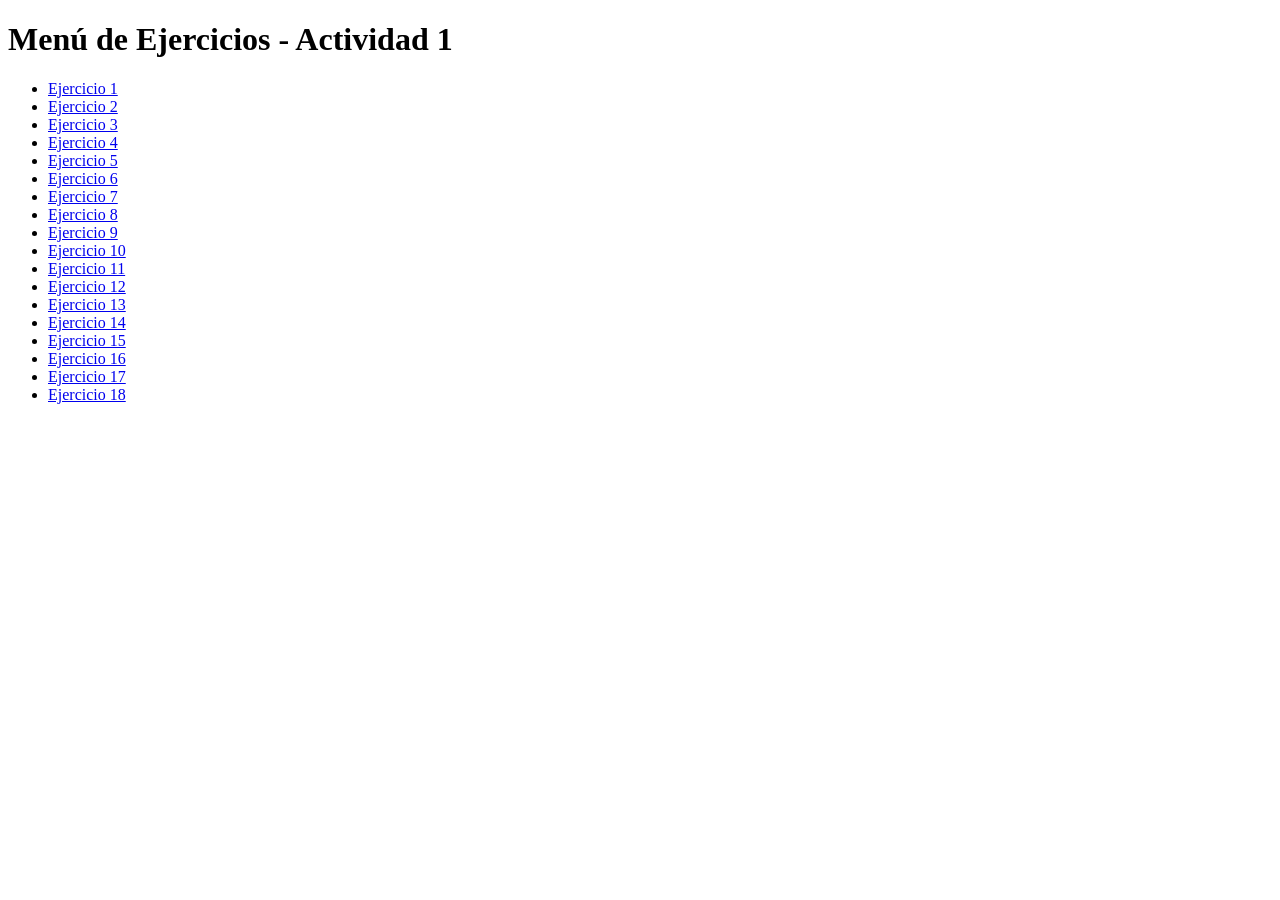
<file: index.html>
<!DOCTYPE html>
<html lang="es">
<head>
    <meta charset="UTF-8">
    <title>Actividad 1 - Programación Web</title>
</head>
<body>
    <h1>Menú de Ejercicios - Actividad 1</h1>
    <ul>
        <li><a href="ejercicio1.html">Ejercicio 1</a></li>
        <li><a href="ejercicio2.html">Ejercicio 2</a></li>
        <li><a href="ejercicio3.html">Ejercicio 3</a></li>
        <li><a href="ejercicio4.html">Ejercicio 4</a></li>
        <li><a href="ejercicio5.html">Ejercicio 5</a></li>
        <li><a href="ejercicio6.html">Ejercicio 6</a></li>
        <li><a href="ejercicio7.html">Ejercicio 7</a></li>
        <li><a href="ejercicio8.html">Ejercicio 8</a></li>
        <li><a href="ejercicio9.html">Ejercicio 9</a></li>
        <li><a href="ejercicio10.html">Ejercicio 10</a></li>
        <li><a href="ejercicio11.html">Ejercicio 11</a></li>
        <li><a href="ejercicio12.html">Ejercicio 12</a></li>
        <li><a href="ejercicio13.html">Ejercicio 13</a></li>
        <li><a href="ejercicio14.html">Ejercicio 14</a></li>
        <li><a href="ejercicio15.html">Ejercicio 15</a></li>
        <li><a href="ejercicio16.html">Ejercicio 16</a></li>
        <li><a href="ejercicio17.html">Ejercicio 17</a></li>
        <li><a href="ejercicio18.html">Ejercicio 18</a></li>
    </ul>
</body>
</html>
</file>
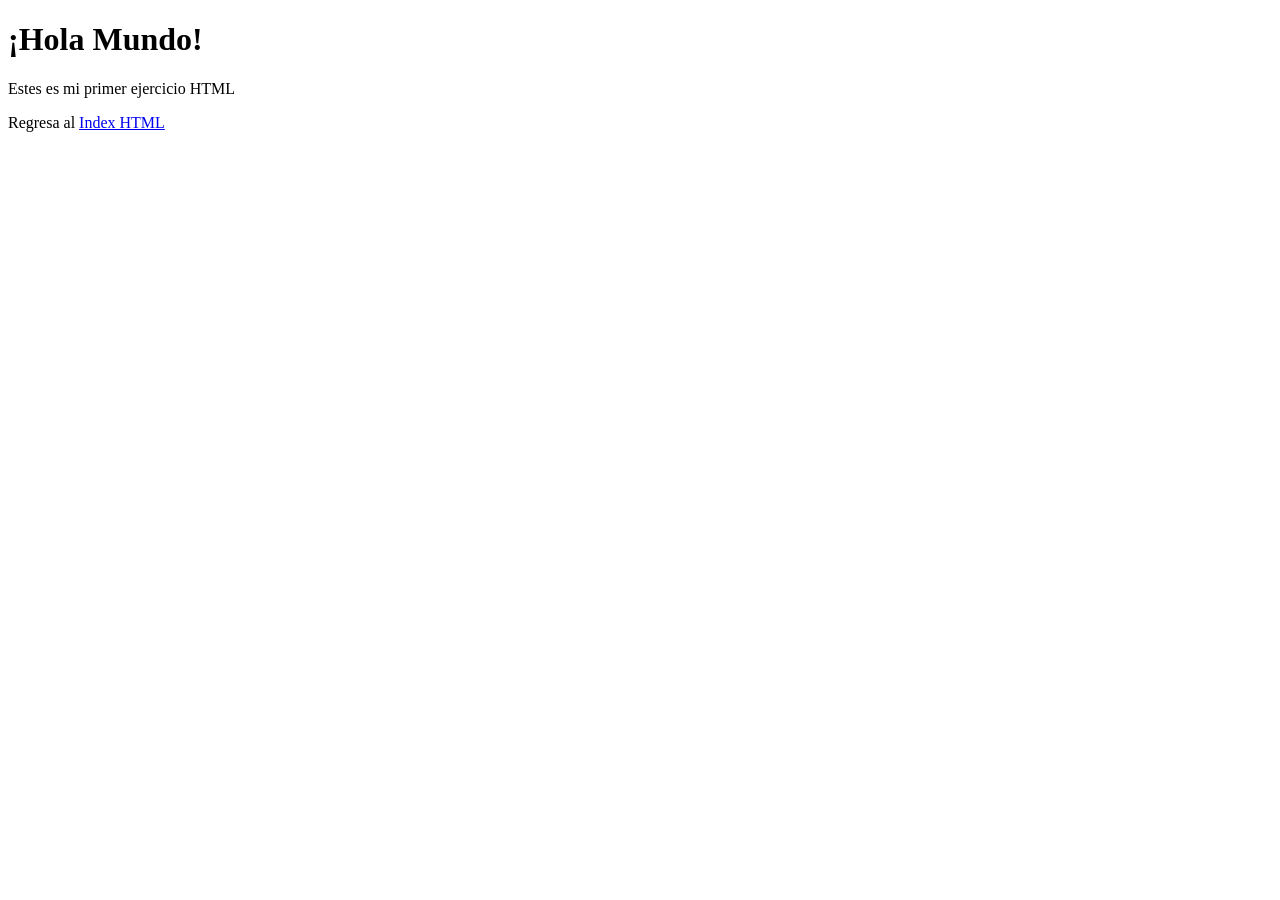
<file: ejercicio1.html>
<!DOCTYPE html>
<html lang="en">
    <head>
        <meta charset="UTF-8">
        <meta name="viewport" content="width=device-width, initial-scale=1.0">
        <title>Document</title>
    </head>

    <body>
        <h1>¡Hola Mundo!</h1>
        <p>Estes es mi primer ejercicio HTML</p>
        <p>Regresa al <a href="index.html">Index HTML</a></p>
    </body>
</html>
</file>
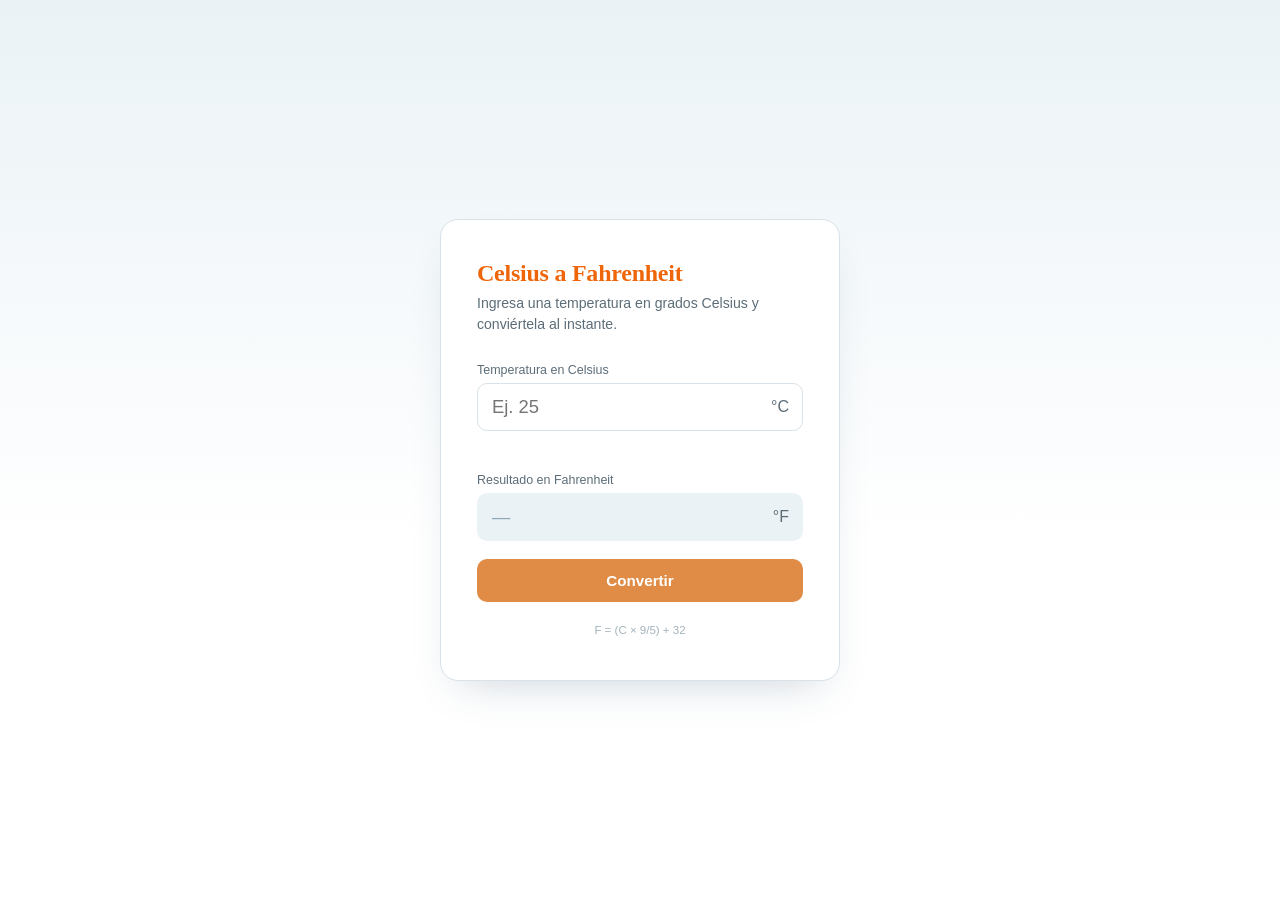
<file: ejercicio10.html>
<!DOCTYPE html>
<html lang="es">
<head>
<meta charset="UTF-8">
<meta name="viewport" content="width=device-width, initial-scale=1.0">
<title>Celsius a Fahrenheit</title>
<link rel="stylesheet" href="css/ejercicio10.css">
</head>
<body>

  <div class="tarjeta">
    <h1 class="titulo">Celsius a Fahrenheit</h1>
    <p class="subtitulo">Ingresa una temperatura en grados Celsius y conviértela al instante.</p>

    <div class="campo">
      <label for="celsius">Temperatura en Celsius</label>
      <div class="entrada-envoltorio">
        <input type="text" id="celsius" placeholder="Ej. 25" inputmode="decimal">
        <span class="unidad">°C</span>
      </div>
    </div>

    <p class="error" id="mensajeError"></p>

    <div class="campo">
      <label for="resultado">Resultado en Fahrenheit</label>
      <div class="entrada-envoltorio">
        <input type="text" id="resultado" readonly placeholder="—">
        <span class="unidad">°F</span>
      </div>
    </div>

    <button onclick="convertir()">Convertir</button>

    <p class="formula">F = (C × 9/5) + 32</p>
  </div>

<script src="js/ejercicio10.js"></script>
</body>
</html>
</file>
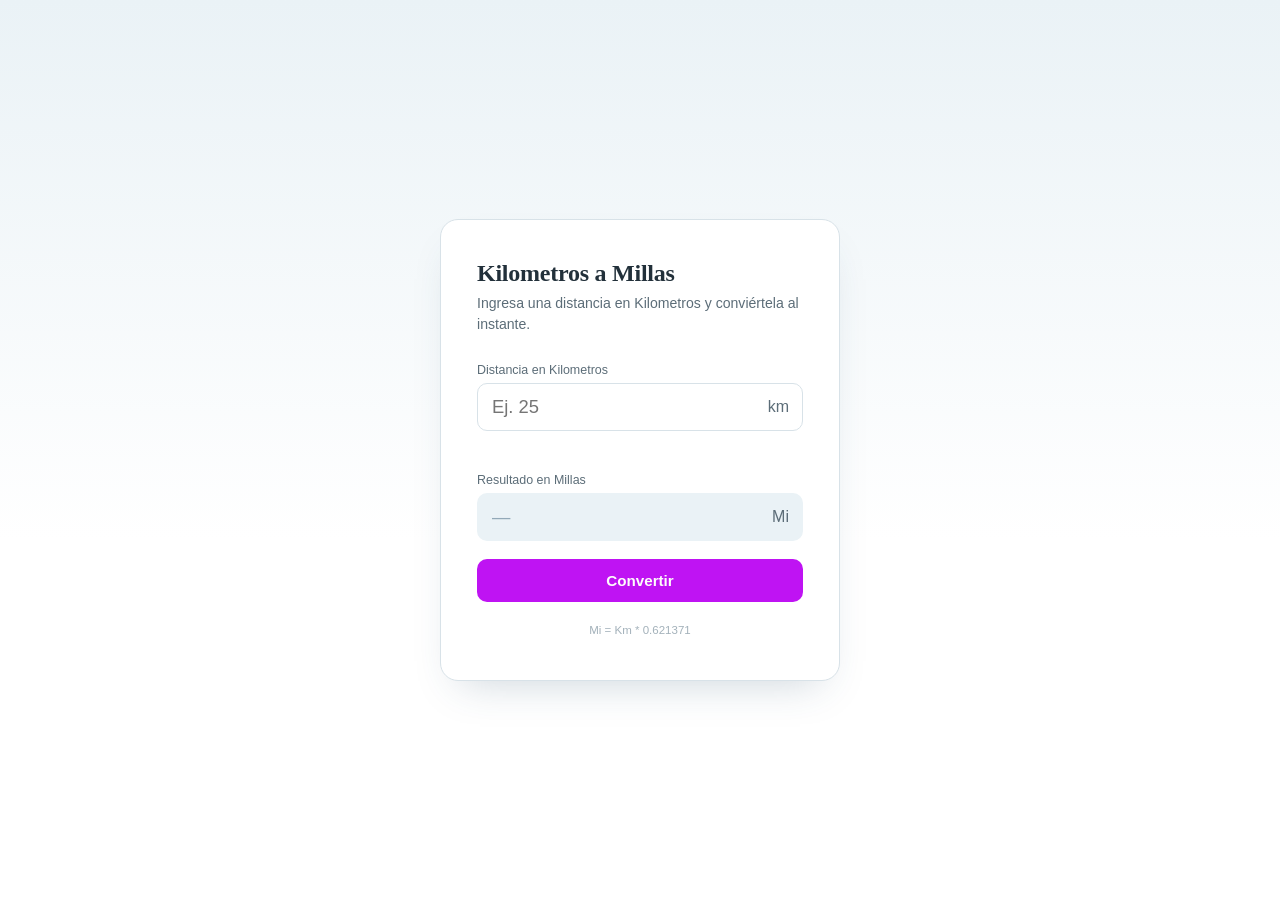
<file: ejercicio11.html>
<!DOCTYPE html>
<html lang="es">
<head>
<meta charset="UTF-8">
<meta name="viewport" content="width=device-width, initial-scale=1.0">
<title>Celsius a Fahrenheit</title>
<link rel="stylesheet" href="css/ejercicio11.css">
</head>
<body>

  <div class="tarjeta">
    <h1 class="titulo">Kilometros a Millas</h1>
    <p class="subtitulo">Ingresa una distancia en Kilometros y conviértela al instante.</p>

    <div class="campo">
      <label for="kilometros">Distancia en Kilometros</label>
      <div class="entrada-envoltorio">
        <input type="text" id="kilometros" placeholder="Ej. 25" inputmode="decimal">
        <span class="unidad">km</span>
      </div>
    </div>

    <p class="error" id="mensajeError"></p>

    <div class="campo">
      <label for="resultado">Resultado en Millas</label>
      <div class="entrada-envoltorio">
        <input type="text" id="resultado" readonly placeholder="—">
        <span class="unidad">Mi</span>
      </div>
    </div>

    <button onclick="convertir()">Convertir</button>

    <p class="formula">Mi = Km * 0.621371</p>
  </div>

<script src="js/ejercicio11.js"></script>
</body>
</html>
</file>
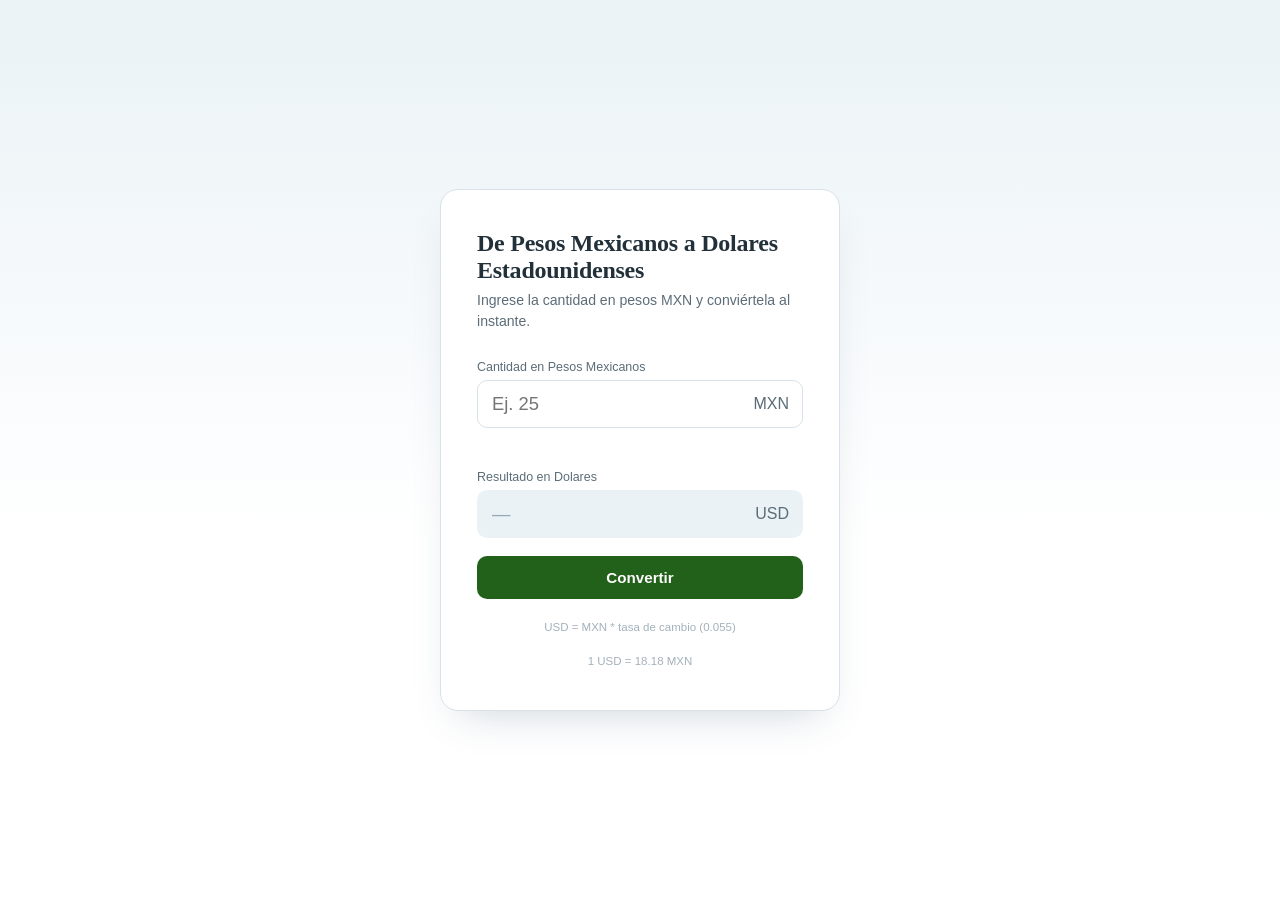
<file: ejercicio12.html>
<!DOCTYPE html>
<html lang="es">
<head>
<meta charset="UTF-8">
<meta name="viewport" content="width=device-width, initial-scale=1.0">
<title>Convertir de Pesos a Dolares</title>
<link rel="stylesheet" href="css/ejercicio12.css">
</head>
<body>

  <div class="tarjeta">
    <h1 class="titulo">De Pesos Mexicanos a Dolares Estadounidenses</h1>
    <p class="subtitulo">Ingrese la cantidad en pesos MXN y conviértela al instante.</p>

    <div class="campo">
      <label for="pesos">Cantidad en Pesos Mexicanos</label>
      <div class="entrada-envoltorio">
        <input type="text" id="pesos" placeholder="Ej. 25" inputmode="decimal">
        <span class="unidad">MXN</span>
      </div>
    </div>

    <p class="error" id="mensajeError"></p>

    <div class="campo">
      <label for="resultado">Resultado en Dolares</label>
      <div class="entrada-envoltorio">
        <input type="text" id="resultado" readonly placeholder="—">
        <span class="unidad">USD</span>
      </div>
    </div>

    <button onclick="convertir()">Convertir</button>

    <p class="formula">USD = MXN * tasa de cambio (0.055)</p>
    <p class="formula">1 USD = 18.18 MXN</p>
  </div>

<script src="js/ejercicio12.js"></script>
</body>
</html>
</file>
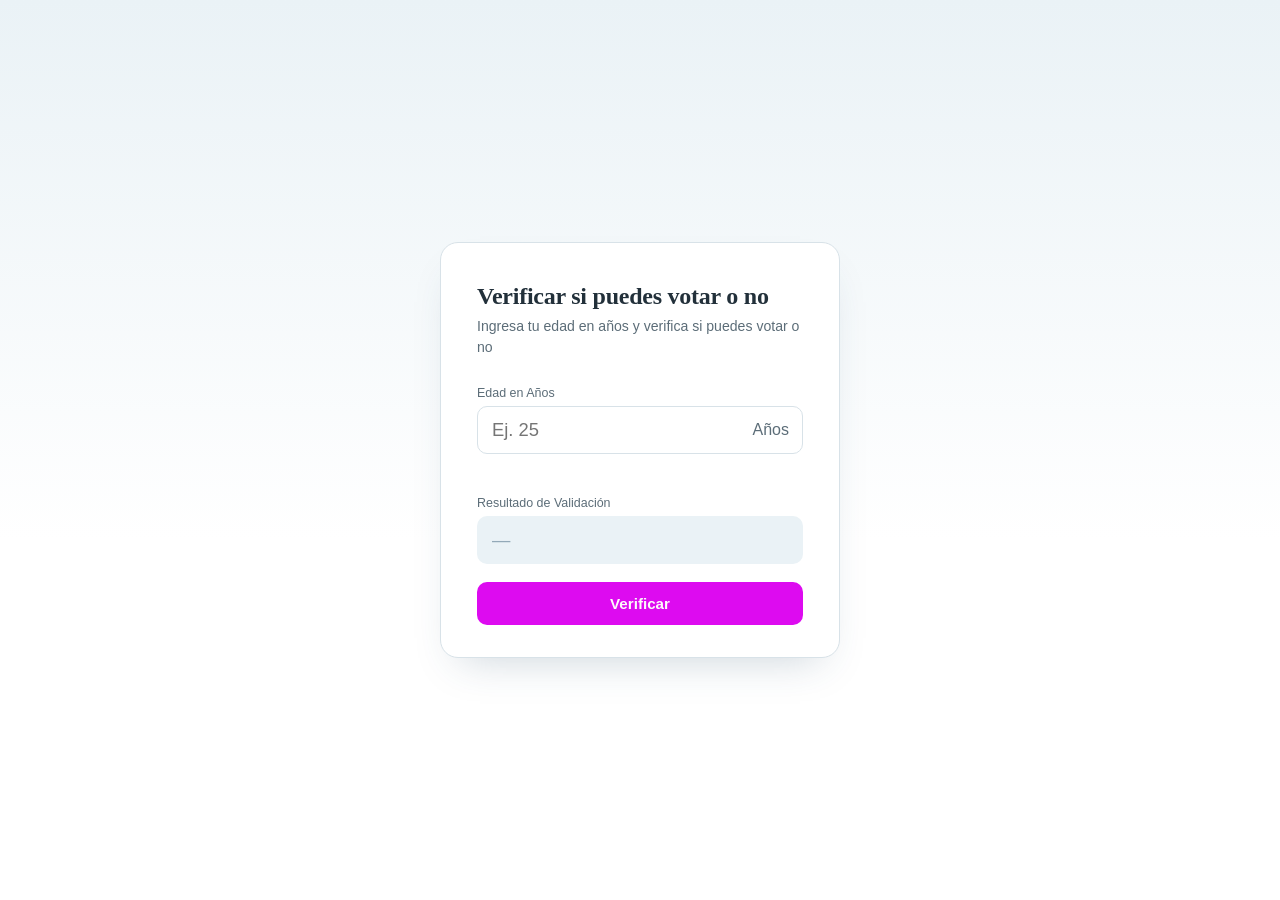
<file: ejercicio13.html>
<!DOCTYPE html>
<html lang="es">
<head>
<meta charset="UTF-8">
<meta name="viewport" content="width=device-width, initial-scale=1.0">
<title>Verificación Mayoría de Edad</title>
<link rel="stylesheet" href="css/ejercicio13.css">
</head>
<body>

  <div class="tarjeta">
    <h1 class="titulo">Verificar si puedes votar o no</h1>
    <p class="subtitulo">Ingresa tu edad en años y verifica si puedes votar o no</p>

    <div class="campo">
      <label for="kilometros">Edad en Años</label>
      <div class="entrada-envoltorio">
        <input type="text" id="edad" placeholder="Ej. 25" inputmode="decimal">
        <span class="unidad">Años</span>
      </div>
    </div>

    <p class="error" id="mensajeError"></p>

    <div class="campo">
      <label for="resultado">Resultado de Validación</label>
      <div class="entrada-envoltorio">
        <input type="text" id="resultado" readonly placeholder="—">
      </div>
    </div>

    <button onclick="verificar()">Verificar</button>

  </div>

<script src="js/ejercicio13.js"></script>
</body>
</html>
</file>
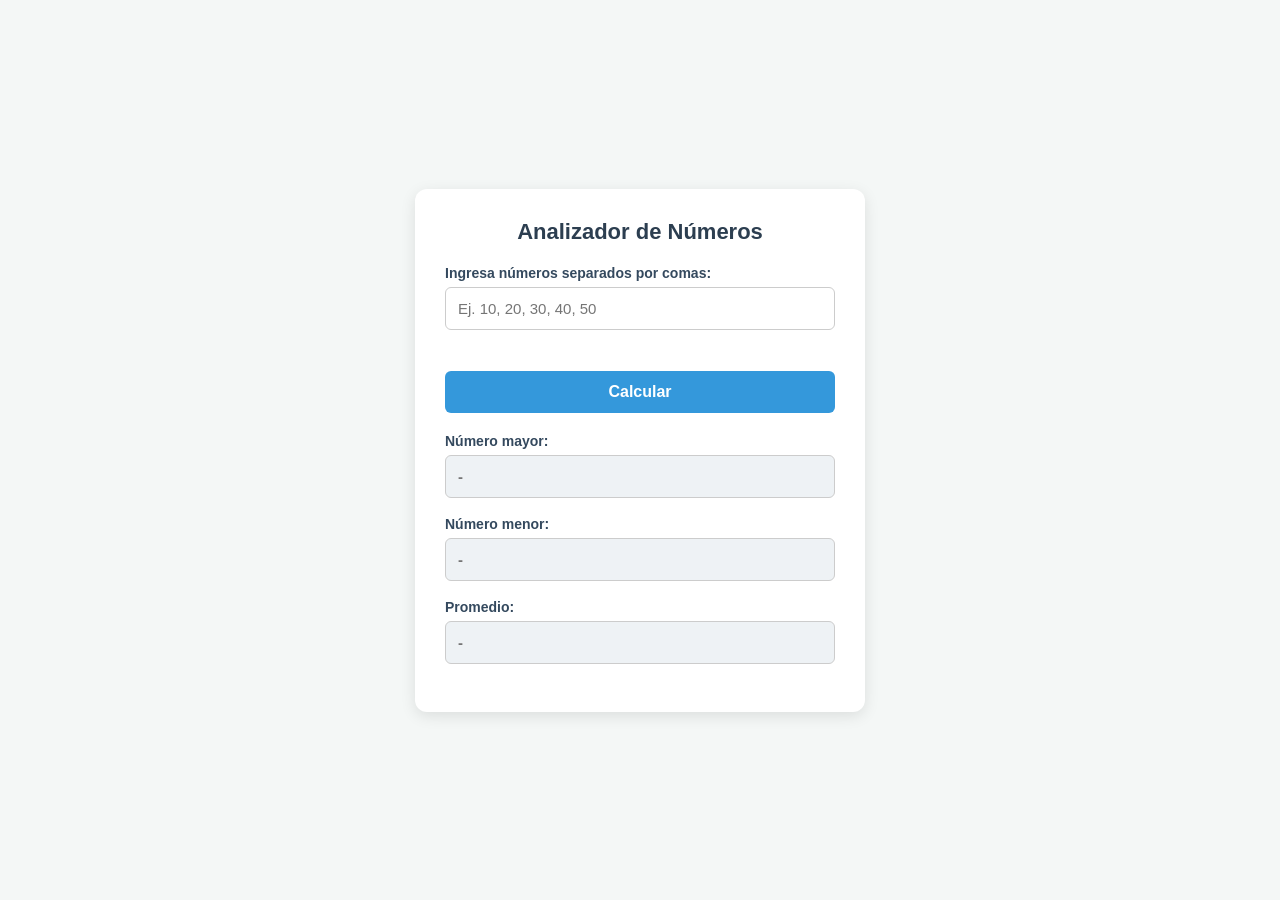
<file: ejercicio14.html>
<!DOCTYPE html>
<html lang="es">
<head>
    <meta charset="UTF-8">
    <meta name="viewport" content="width=device-width, initial-scale=1.0">
    <title>Operaciones con Arreglos</title>
    <link rel="stylesheet" href="css/ejercicio14.css">
</head>
<body>

    <div class="contenedor">
        <h2>Analizador de Números</h2>
        
        <form id="formArreglos">
            <div class="grupo">
                <label for="numerosInput">Ingresa números separados por comas:</label>
                <input type="text" id="numerosInput" placeholder="Ej. 10, 20, 30, 40, 50">
                <span id="mensajeError" class="error"></span>
            </div>

            <button type="button" onclick="procesarNumeros()">Calcular</button>

            <div class="grupo">
                <label for="numMayor">Número mayor:</label>
                <input type="text" id="numMayor" readonly placeholder="-">
            </div>

            <div class="grupo">
                <label for="numMenor">Número menor:</label>
                <input type="text" id="numMenor" readonly placeholder="-">
            </div>

            <div class="grupo">
                <label for="promedio">Promedio:</label>
                <input type="text" id="promedio" readonly placeholder="-">
            </div>
        </form>
    </div>

    <script src="js/ejercicio14.js"></script>
</body>
</html>
</file>
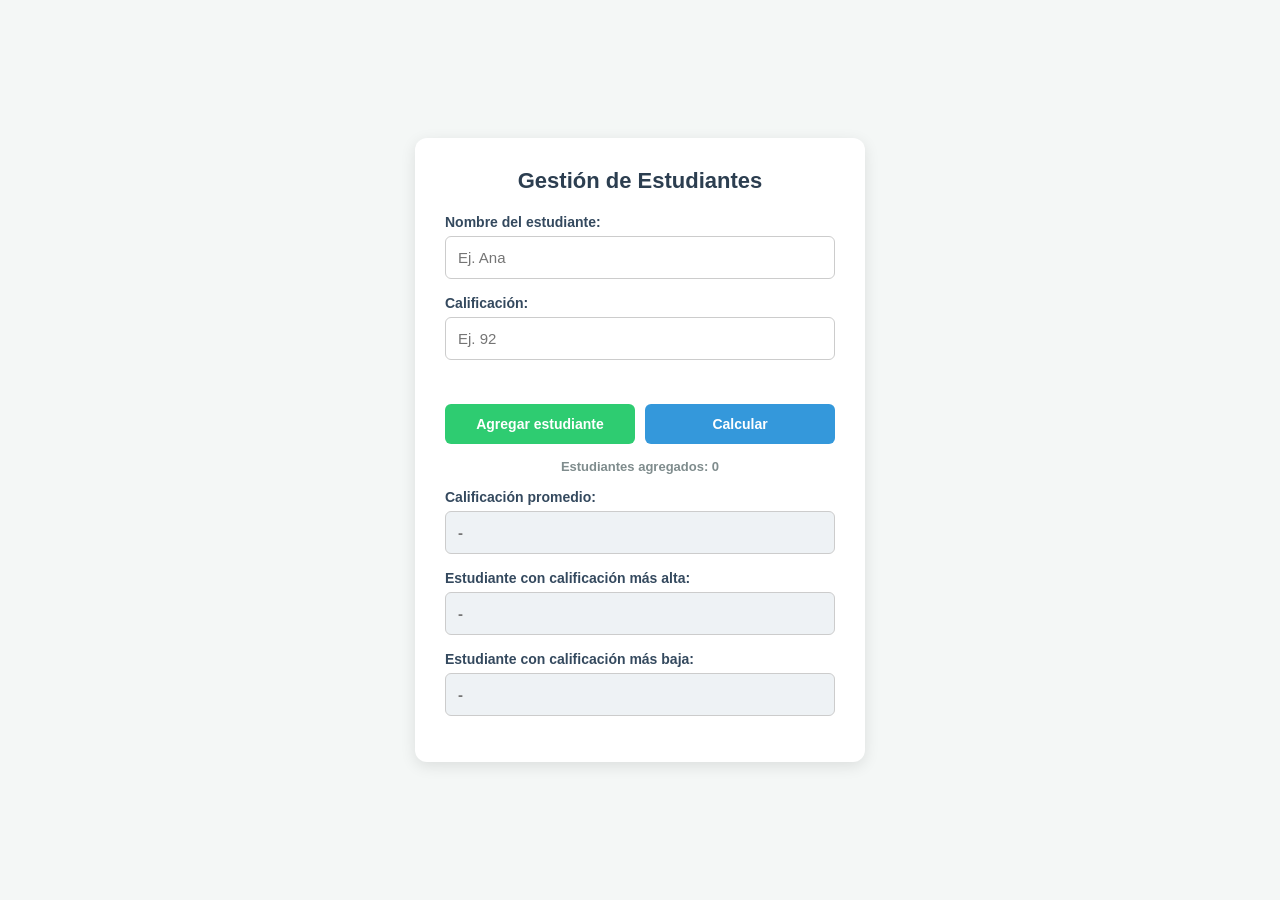
<file: ejercicio15.html>
<!DOCTYPE html>
<html lang="es">
<head>
    <meta charset="UTF-8">
    <meta name="viewport" content="width=device-width, initial-scale=1.0">
    <title>Ejercicio 15 - Registro de Estudiantes</title>
    <link rel="stylesheet" href="css/ejercicio15.css">
</head>
<body>

    <div class="contenedor">
        <h2>Gestión de Estudiantes</h2>
        
        <form id="formEstudiantes">
            <div class="grupo">
                <label for="nombreInput">Nombre del estudiante:</label>
                <input type="text" id="nombreInput" placeholder="Ej. Ana">
            </div>

            <div class="grupo">
                <label for="calificacionInput">Calificación:</label>
                <input type="number" id="calificacionInput" min="0" max="100" step="any" placeholder="Ej. 92">
            </div>

            <span id="mensajeError" class="error"></span>

            <div class="botones">
                <button type="button" class="btn-agregar" onclick="agregarEstudiante()">Agregar estudiante</button>
                <button type="button" class="btn-calcular" onclick="calcularResultados()">Calcular</button>
            </div>

            <p id="totalRegistrados" class="info-registrados">Estudiantes agregados: 0</p>

            <div class="grupo">
                <label for="promedio">Calificación promedio:</label>
                <input type="text" id="promedio" readonly placeholder="-">
            </div>

            <div class="grupo">
                <label for="masAlta">Estudiante con calificación más alta:</label>
                <input type="text" id="masAlta" readonly placeholder="-">
            </div>

            <div class="grupo">
                <label for="masBaja">Estudiante con calificación más baja:</label>
                <input type="text" id="masBaja" readonly placeholder="-">
            </div>
        </form>
    </div>

    <script src="js/ejercicio15.js"></script>
</body>
</html>
</file>
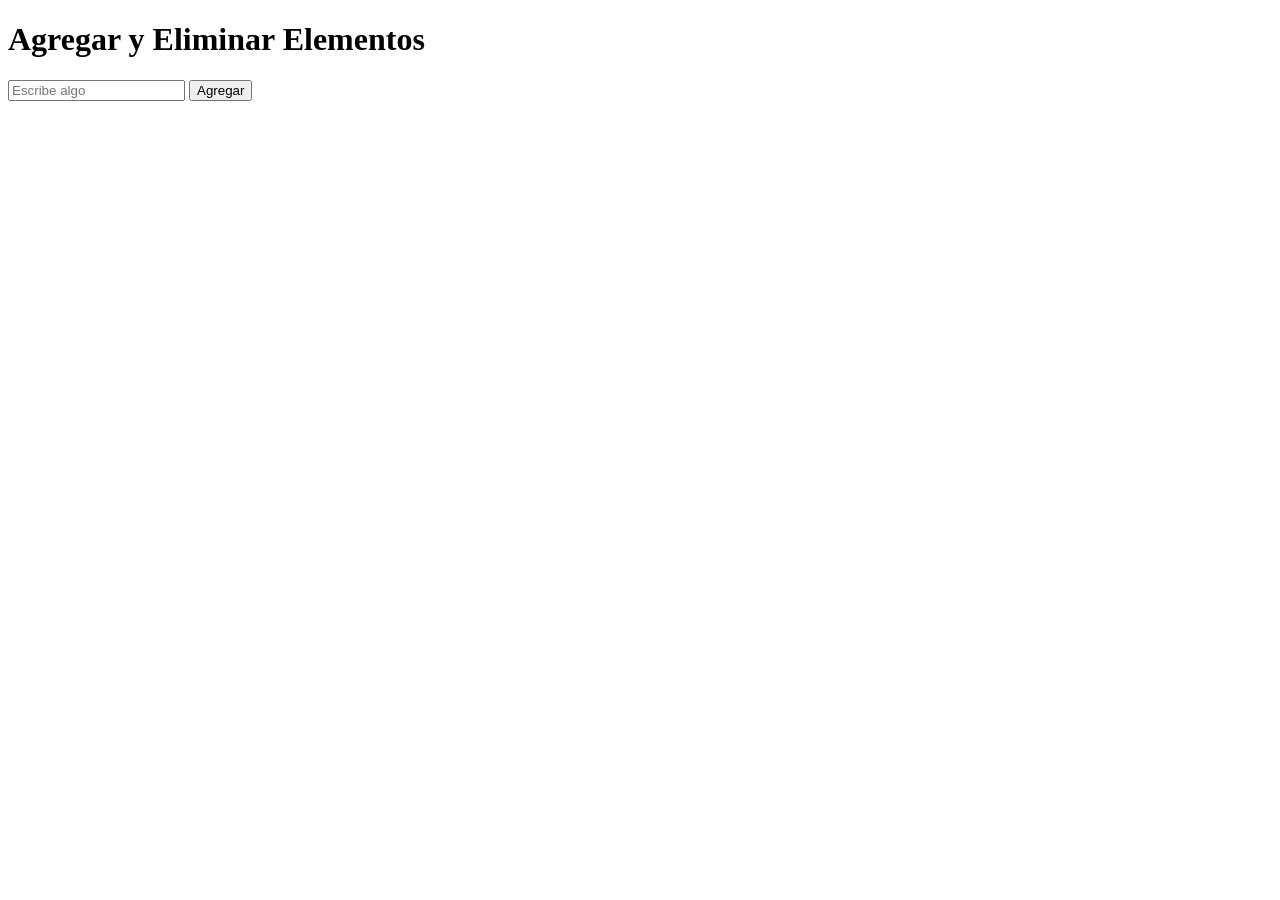
<file: ejercicio18.html>
<!DOCTYPE html>
<html lang="es">
<head>
    <meta charset="UTF-8">
    <meta name="viewport" content="width=device-width, initial-scale=1.0">
    <title>Manipulación del DOM</title>
    <style>
        #lista {
            list-style-type: none;
            padding: 0;
            }
            .elemento {
            display: flex;
            justify-content: space-between;
            padding: 8px;
            background-color: #f0f0f0;
            margin-bottom: 5px;
            border-radius: 4px;
        }
    </style>
</head>

<body>
    <h1>Agregar y Eliminar Elementos</h1>

    <input type="text" id="nuevoElemento" placeholder="Escribe algo">
    <button id="agregarBtn">Agregar</button>
    
    <ul id="lista"></ul>

    <script src="js/app.js"></script>
    
</body>
</html>
</file>
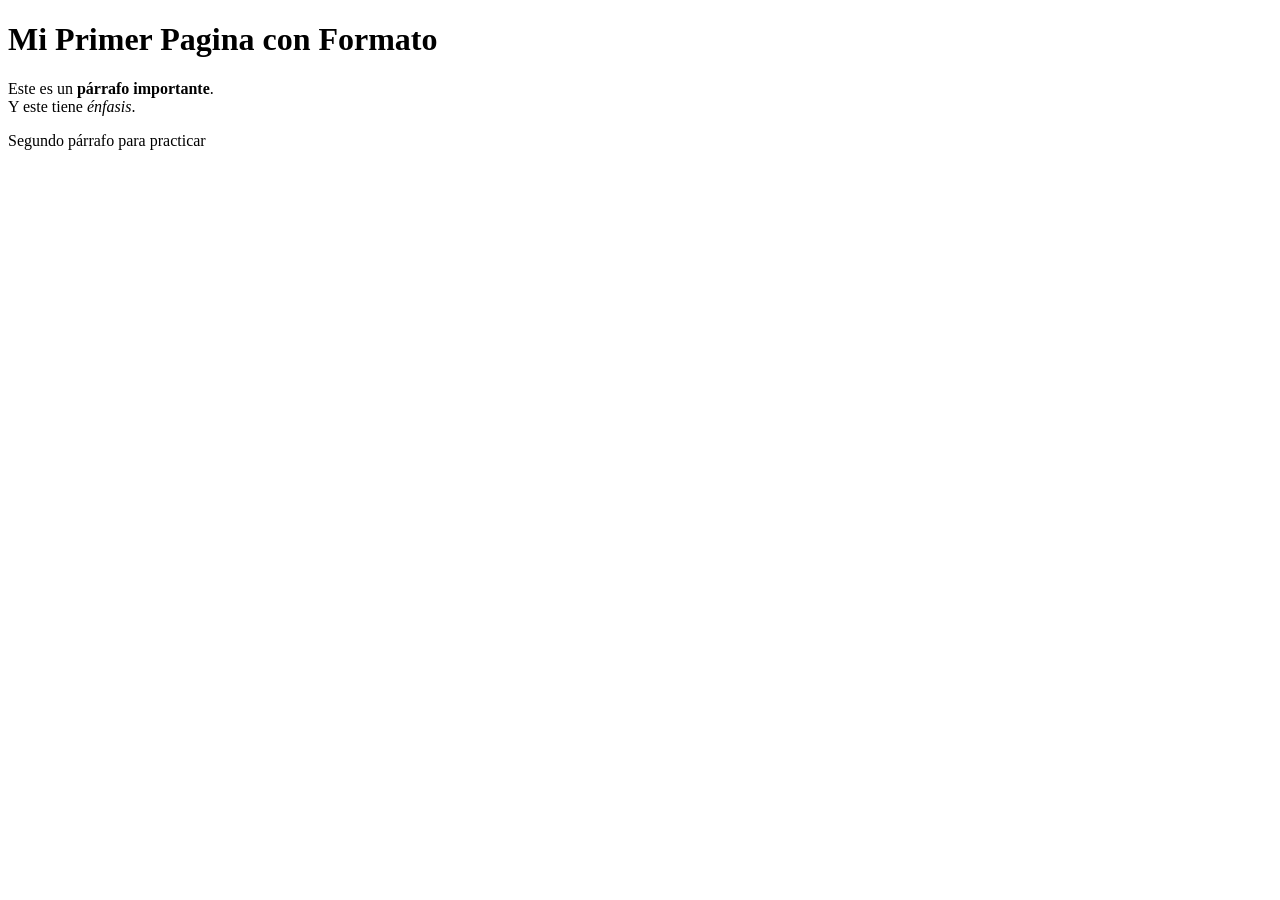
<file: ejercicio2.html>
<!DOCTYPE html>
<html lang="es">
    <head>
        <meta charset="UTF-8">
        <title>Ejercicio 2</title>
    </head>

    <body>
        <h1>Mi Primer Pagina con Formato</h1>
        <p>Este es un <strong>párrafo importante</strong>.<br>
        Y este tiene <em>énfasis</em>.</p>
        <p>Segundo párrafo para practicar</p>
    </body>
</html>
</file>
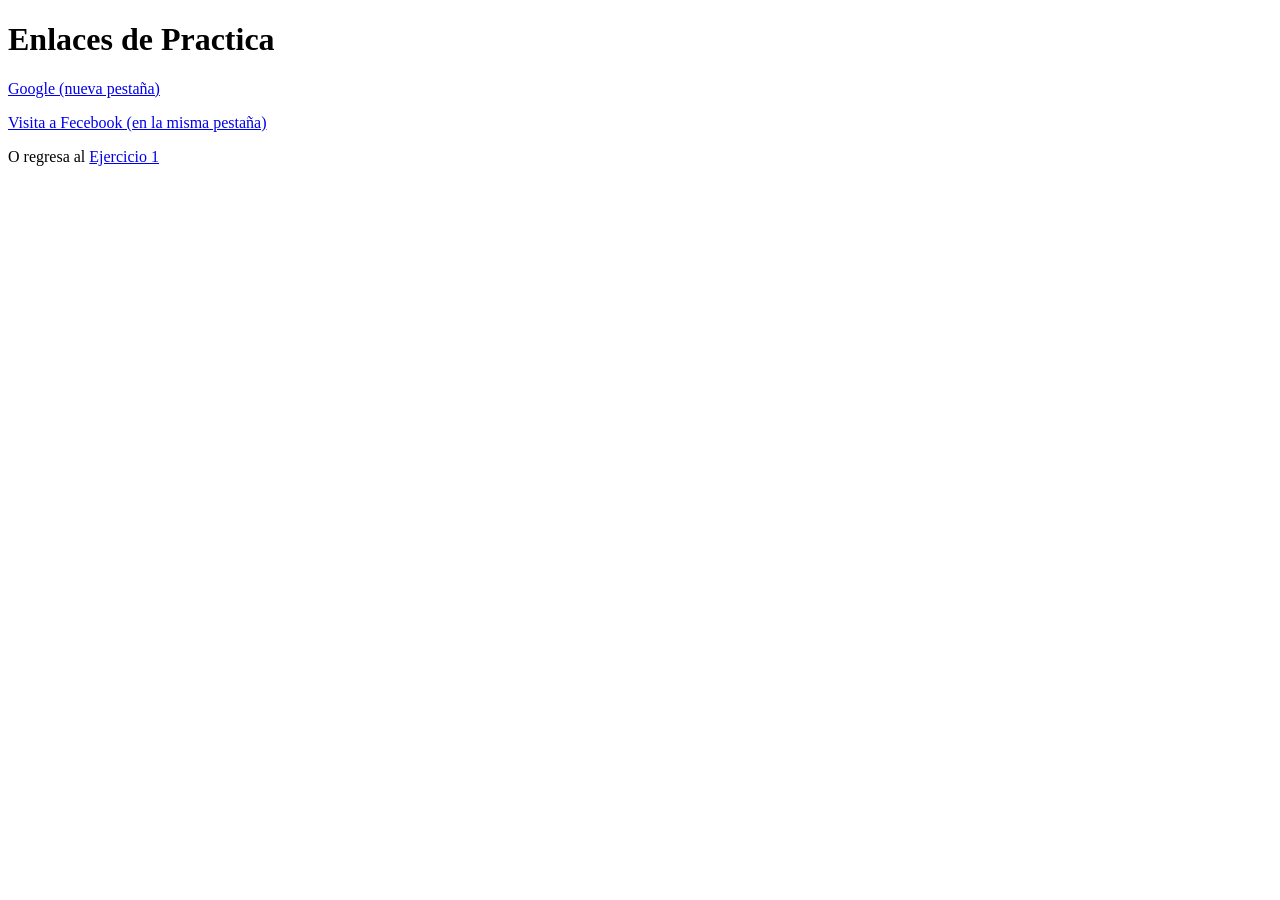
<file: ejercicio3.html>
<!DOCTYPE html>
<html lang="en">
<head>
    <meta charset="UTF-8">
    <title>Ejercicio 3 - Enlaces</title>
</head>
<body>
    <h1>Enlaces de Practica</h1>
    <p><a href="https://www.google.com" target="_blank">Google (nueva pestaña)</a></p>
    <p><a href="https://www.facebook.com" target="_self">Visita a Fecebook (en la misma pestaña)</a></p>
    <p>O regresa al <a href="ejercicio1.html">Ejercicio 1</a></p>
</body>
</html>
</file>
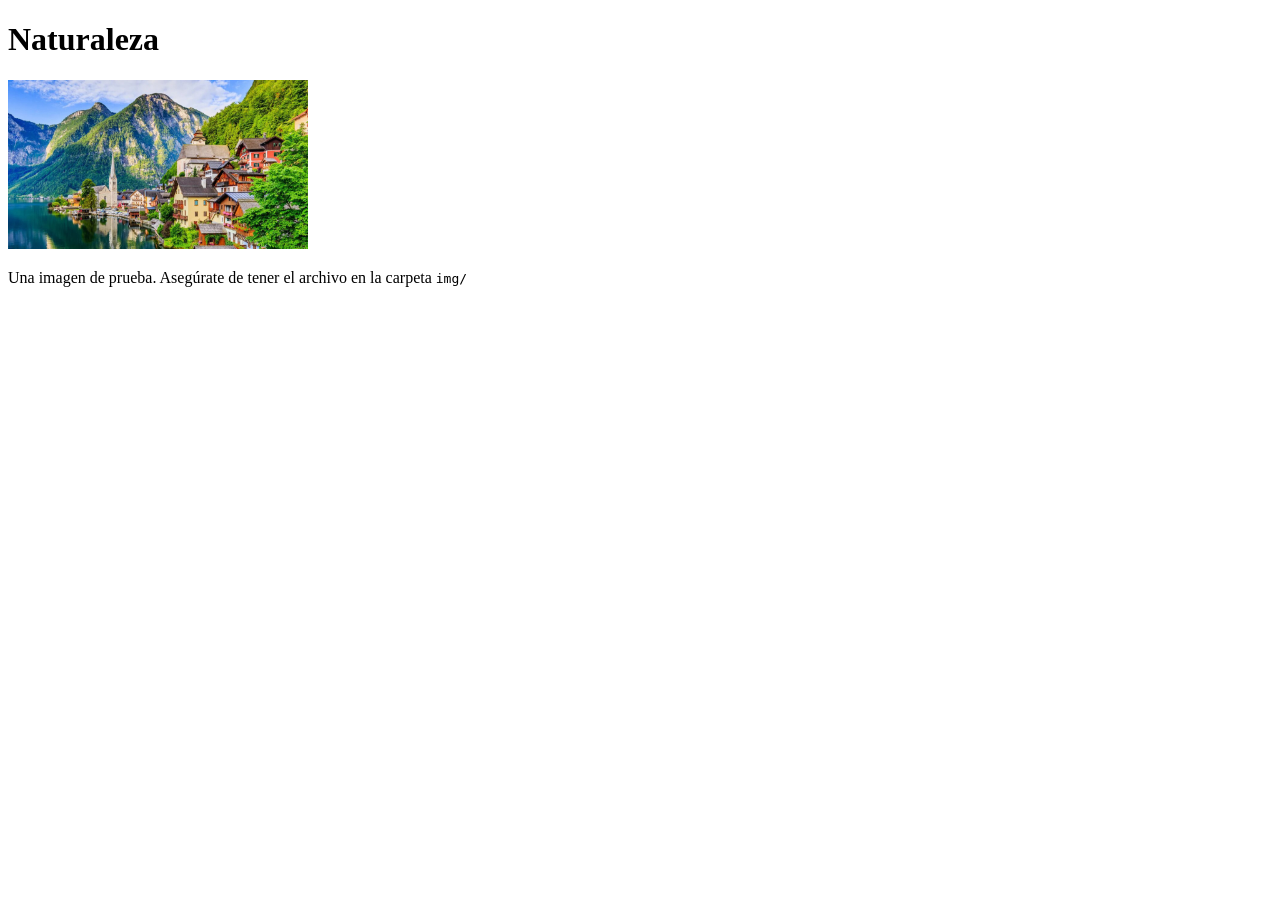
<file: ejercicio4.html>
<!DOCTYPE html>
<html lang="en">
<head>
    <meta charset="UTF-8">
    <title>Ejercicio 4 - Imagenes</title>
</head>
<body>
    <h1>Naturaleza</h1>
    <img src="img/paisaje.jpg" alt="Paisaje montañoso" width="300">
    <p>Una imagen de prueba. Asegúrate de tener el archivo en la carpeta <code>img/</code></p>
</body>
</html>
</file>
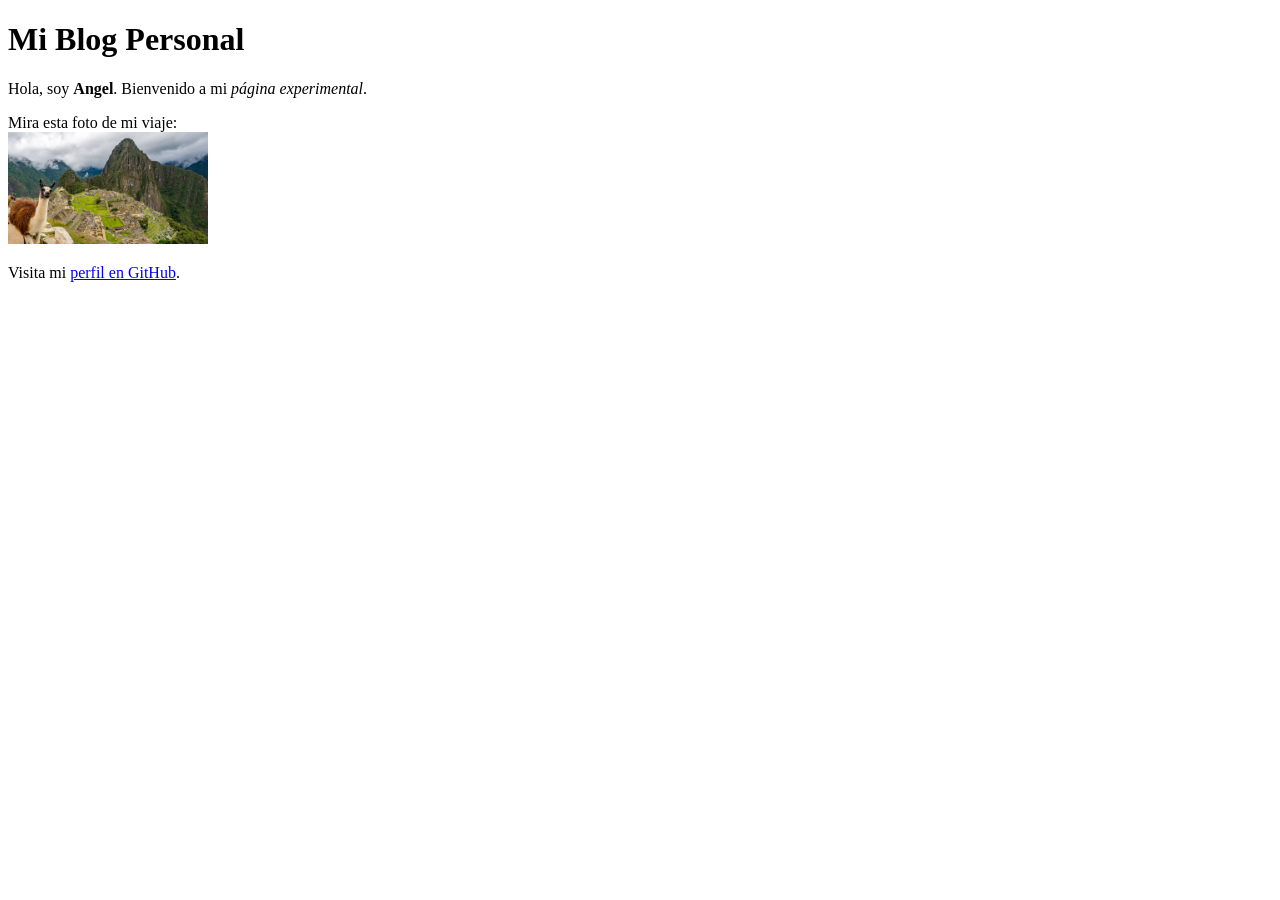
<file: ejercicio5.html>
<!DOCTYPE html>
<html lang="es">
<head>
    <meta charset="UTF-8">
    <title>Ejercicio 5 - Integración</title>
</head>
<body>
    <h1>Mi Blog Personal</h1>
    <p>Hola, soy <strong>Angel</strong>. Bienvenido a mi <em>página experimental</em>.</p>
    <p>Mira esta foto de mi viaje: <br>
        <img src="img/viaje.jpg" alt="Foto de un viaje" width="200">
    </p>
    <p>Visita mi
        <a href="https://github.com/AngelSixto" target="_blank">perfil en GitHub</a>.
    </p>
</body>
</html>
</file>
<file: css/ejercicio10.css>
:root {
  --azul: #2b4f6b;
  --azul-claro: #eaf2f6;
  --naranja: #e08c46;
  --texto: #0f4d79;
  --texto-suave: #5c6d78;
  --borde: #d8e2e8;
  --blanco: #ffffff;
}

* {
  box-sizing: border-box;
}

body {
  margin: 0;
  min-height: 100vh;
  display: flex;
  align-items: center;
  justify-content: center;
  background: linear-gradient(180deg, var(--azul-claro) 0%, #ffffff 60%);
  font-family: "Georgia", "Iowan Old Style", serif;
  color: var(--texto);
  padding: 24px;
}

.tarjeta {
  width: 100%;
  max-width: 400px;
  background: var(--blanco);
  border: 1px solid var(--borde);
  border-radius: 18px;
  padding: 40px 36px 32px;
  box-shadow: 0 20px 40px -20px rgba(43, 79, 107, 0.25);
}

.titulo {
  color:#ee650a;
  font-size: 1.5rem;
  margin: 0 0 6px;
  font-weight: 600;
  letter-spacing: -0.01em;
}

.subtitulo {
  font-family: "Helvetica Neue", Arial, sans-serif;
  font-size: 0.88rem;
  color: var(--texto-suave);
  margin: 0 0 28px;
  line-height: 1.5;
}

.campo {
  margin-bottom: 18px;
}

label {
  display: block;
  font-family: "Helvetica Neue", Arial, sans-serif;
  font-size: 0.78rem;
  color: var(--texto-suave);
  margin-bottom: 6px;
}

.entrada-envoltorio {
  position: relative;
}

input[type="text"] {
  width: 100%;
  font-family: "Helvetica Neue", Arial, sans-serif;
  font-size: 1.15rem;
  padding: 12px 40px 12px 14px;
  border: 1.5px solid var(--borde);
  border-radius: 10px;
  color: var(--texto);
  background: var(--blanco);
  transition: border-color 0.15s ease;
}

input[type="text"]:focus {
  outline: none;
  border-color: var(--azul);
}

.entrada-envoltorio .unidad {
  position: absolute;
  right: 14px;
  top: 50%;
  transform: translateY(-50%);
  font-family: "Helvetica Neue", Arial, sans-serif;
  color: var(--texto-suave);
  font-size: 1rem;
  pointer-events: none;
}

#resultado {
  background: var(--azul-claro);
  color: var(--azul);
  font-weight: 600;
  border-color: transparent;
  cursor: default;
}

#resultado::placeholder {
  color: #93a9b8;
  font-weight: 400;
}

.error {
  font-family: "Helvetica Neue", Arial, sans-serif;
  font-size: 0.8rem;
  color: #b3441f;
  min-height: 18px;
  margin: -8px 0 14px;
}

button {
  width: 100%;
  padding: 13px;
  border: none;
  border-radius: 10px;
  background: var(--naranja);
  color: white;
  font-family: "Helvetica Neue", Arial, sans-serif;
  font-size: 0.95rem;
  font-weight: 600;
  cursor: pointer;
  transition: background 0.15s ease, transform 0.1s ease;
}

button:hover {
  background: #cf7935;
}

button:active {
  transform: translateY(1px);
}

.formula {
  text-align: center;
  font-family: "Helvetica Neue", Arial, sans-serif;
  font-size: 0.72rem;
  color: #a3b1ba;
  margin-top: 22px;
}
</file>
<file: css/ejercicio11.css>
:root {
  --azul: #2b4f6b;
  --azul-claro: #eaf2f6;
  --naranja: #e08c46;
  --texto: #22303a;
  --texto-suave: #5c6d78;
  --borde: #d8e2e8;
  --blanco: #ffffff;
}

* {
  box-sizing: border-box;
}

body {
  margin: 0;
  min-height: 100vh;
  display: flex;
  align-items: center;
  justify-content: center;
  background: linear-gradient(180deg, var(--azul-claro) 0%, #ffffff 60%);
  font-family: "Georgia", "Iowan Old Style", serif;
  color: var(--texto);
  padding: 24px;
}

.tarjeta {
  width: 100%;
  max-width: 400px;
  background: var(--blanco);
  border: 1px solid var(--borde);
  border-radius: 18px;
  padding: 40px 36px 32px;
  box-shadow: 0 20px 40px -20px rgba(43, 79, 107, 0.25);
}

.titulo {
  font-size: 1.5rem;
  margin: 0 0 6px;
  font-weight: 600;
  letter-spacing: -0.01em;
}

.subtitulo {
  font-family: "Helvetica Neue", Arial, sans-serif;
  font-size: 0.88rem;
  color: var(--texto-suave);
  margin: 0 0 28px;
  line-height: 1.5;
}

.campo {
  margin-bottom: 18px;
}

label {
  display: block;
  font-family: "Helvetica Neue", Arial, sans-serif;
  font-size: 0.78rem;
  color: var(--texto-suave);
  margin-bottom: 6px;
}

.entrada-envoltorio {
  position: relative;
}

input[type="text"] {
  width: 100%;
  font-family: "Helvetica Neue", Arial, sans-serif;
  font-size: 1.15rem;
  padding: 12px 40px 12px 14px;
  border: 1.5px solid var(--borde);
  border-radius: 10px;
  color: var(--texto);
  background: var(--blanco);
  transition: border-color 0.15s ease;
}

input[type="text"]:focus {
  outline: none;
  border-color: var(--azul);
}

.entrada-envoltorio .unidad {
  position: absolute;
  right: 14px;
  top: 50%;
  transform: translateY(-50%);
  font-family: "Helvetica Neue", Arial, sans-serif;
  color: var(--texto-suave);
  font-size: 1rem;
  pointer-events: none;
}

#resultado {
  background: var(--azul-claro);
  color: var(--azul);
  font-weight: 600;
  border-color: transparent;
  cursor: default;
}

#resultado::placeholder {
  color: #93a9b8;
  font-weight: 400;
}

.error {
  font-family: "Helvetica Neue", Arial, sans-serif;
  font-size: 0.8rem;
  color: #b3441f;
  min-height: 18px;
  margin: -8px 0 14px;
}

button {
  width: 100%;
  padding: 13px;
  border: none;
  border-radius: 10px;
  background: rgb(191, 19, 243);
  color: rgb(253, 251, 251);
  font-family: "Helvetica Neue", Arial, sans-serif;
  font-size: 0.95rem;
  font-weight: 600;
  cursor: pointer;
  transition: background 0.15s ease, transform 0.1s ease;
}

button:hover {
  background: rgb(228, 143, 253);
}

button:active {
  transform: translateY(1px);
}

.formula {
  text-align: center;
  font-family: "Helvetica Neue", Arial, sans-serif;
  font-size: 0.72rem;
  color: #a3b1ba;
  margin-top: 22px;
}
</file>
<file: css/ejercicio12.css>
:root {
  --azul: #2b4f6b;
  --azul-claro: #eaf2f6;
  --naranja: #e08c46;
  --texto: #22303a;
  --texto-suave: #5c6d78;
  --borde: #d8e2e8;
  --blanco: #ffffff;
}

* {
  box-sizing: border-box;
}

body {
  margin: 0;
  min-height: 100vh;
  display: flex;
  align-items: center;
  justify-content: center;
  background: linear-gradient(180deg, var(--azul-claro) 0%, #ffffff 60%);
  font-family: "Georgia", "Iowan Old Style", serif;
  color: var(--texto);
  padding: 24px;
}

.tarjeta {
  width: 100%;
  max-width: 400px;
  background: var(--blanco);
  border: 1px solid var(--borde);
  border-radius: 18px;
  padding: 40px 36px 32px;
  box-shadow: 0 20px 40px -20px rgba(43, 79, 107, 0.25);
}

.titulo {
  font-size: 1.5rem;
  margin: 0 0 6px;
  font-weight: 600;
  letter-spacing: -0.01em;
}

.subtitulo {
  font-family: "Helvetica Neue", Arial, sans-serif;
  font-size: 0.88rem;
  color: var(--texto-suave);
  margin: 0 0 28px;
  line-height: 1.5;
}

.campo {
  margin-bottom: 18px;
}

label {
  display: block;
  font-family: "Helvetica Neue", Arial, sans-serif;
  font-size: 0.78rem;
  color: var(--texto-suave);
  margin-bottom: 6px;
}

.entrada-envoltorio {
  position: relative;
}

input[type="text"] {
  width: 100%;
  font-family: "Helvetica Neue", Arial, sans-serif;
  font-size: 1.15rem;
  padding: 12px 40px 12px 14px;
  border: 1.5px solid var(--borde);
  border-radius: 10px;
  color: var(--texto);
  background: var(--blanco);
  transition: border-color 0.15s ease;
}

input[type="text"]:focus {
  outline: none;
  border-color: var(--azul);
}

.entrada-envoltorio .unidad {
  position: absolute;
  right: 14px;
  top: 50%;
  transform: translateY(-50%);
  font-family: "Helvetica Neue", Arial, sans-serif;
  color: var(--texto-suave);
  font-size: 1rem;
  pointer-events: none;
}

#resultado {
  background: var(--azul-claro);
  color: var(--azul);
  font-weight: 600;
  border-color: transparent;
  cursor: default;
}

#resultado::placeholder {
  color: #93a9b8;
  font-weight: 400;
}

.error {
  font-family: "Helvetica Neue", Arial, sans-serif;
  font-size: 0.8rem;
  color: #b3441f;
  min-height: 18px;
  margin: -8px 0 14px;
}

button {
  width: 100%;
  padding: 13px;
  border: none;
  border-radius: 10px;
  background: rgb(34, 97, 25);
  color: rgb(253, 251, 251);
  font-family: "Helvetica Neue", Arial, sans-serif;
  font-size: 0.95rem;
  font-weight: 600;
  cursor: pointer;
  transition: background 0.15s ease, transform 0.1s ease;
}

button:hover {
  backgrounD:  rgb(130, 192, 121);
}

button:active {
  transform: translateY(1px);
}

.formula {
  text-align: center;
  font-family: "Helvetica Neue", Arial, sans-serif;
  font-size: 0.72rem;
  color: #a3b1ba;
  margin-top: 22px;
}
</file>
<file: css/ejercicio13.css>
:root {
  --azul: #2b4f6b;
  --azul-claro: #eaf2f6;
  --naranja: #e08c46;
  --texto: #22303a;
  --texto-suave: #5c6d78;
  --borde: #d8e2e8;
  --blanco: #ffffff;
}

* {
  box-sizing: border-box;
}

body {
  margin: 0;
  min-height: 100vh;
  display: flex;
  align-items: center;
  justify-content: center;
  background: linear-gradient(180deg, var(--azul-claro) 0%, #ffffff 60%);
  font-family: "Georgia", "Iowan Old Style", serif;
  color: var(--texto);
  padding: 24px;
}

.tarjeta {
  width: 100%;
  max-width: 400px;
  background: var(--blanco);
  border: 1px solid var(--borde);
  border-radius: 18px;
  padding: 40px 36px 32px;
  box-shadow: 0 20px 40px -20px rgba(43, 79, 107, 0.25);
}

.titulo {
  font-size: 1.5rem;
  margin: 0 0 6px;
  font-weight: 600;
  letter-spacing: -0.01em;
}

.subtitulo {
  font-family: "Helvetica Neue", Arial, sans-serif;
  font-size: 0.88rem;
  color: var(--texto-suave);
  margin: 0 0 28px;
  line-height: 1.5;
}

.campo {
  margin-bottom: 18px;
}

label {
  display: block;
  font-family: "Helvetica Neue", Arial, sans-serif;
  font-size: 0.78rem;
  color: var(--texto-suave);
  margin-bottom: 6px;
}

.entrada-envoltorio {
  position: relative;
}

input[type="text"] {
  width: 100%;
  font-family: "Helvetica Neue", Arial, sans-serif;
  font-size: 1.15rem;
  padding: 12px 40px 12px 14px;
  border: 1.5px solid var(--borde);
  border-radius: 10px;
  color: var(--texto);
  background: var(--blanco);
  transition: border-color 0.15s ease;
}

input[type="text"]:focus {
  outline: none;
  border-color: var(--azul);
}

.entrada-envoltorio .unidad {
  position: absolute;
  right: 14px;
  top: 50%;
  transform: translateY(-50%);
  font-family: "Helvetica Neue", Arial, sans-serif;
  color: var(--texto-suave);
  font-size: 1rem;
  pointer-events: none;
}

#resultado {
  background: var(--azul-claro);
  color: var(--azul);
  font-weight: 600;
  border-color: transparent;
  cursor: default;
}

#resultado::placeholder {
  color: #93a9b8;
  font-weight: 400;
}

.error {
  font-family: "Helvetica Neue", Arial, sans-serif;
  font-size: 0.8rem;
  color: #b3441f;
  min-height: 18px;
  margin: -8px 0 14px;
}

button {
  width: 100%;
  padding: 13px;
  border: none;
  border-radius: 10px;
  background: rgb(221, 11, 240);
  color: rgb(253, 251, 251);
  font-family: "Helvetica Neue", Arial, sans-serif;
  font-size: 0.95rem;
  font-weight: 600;
  cursor: pointer;
  transition: background 0.15s ease, transform 0.1s ease;
}

button:hover {
  backgrounD:  rgb(255, 159, 247);
}

button:active {
  transform: translateY(1px);
}

.formula {
  text-align: center;
  font-family: "Helvetica Neue", Arial, sans-serif;
  font-size: 0.72rem;
  color: #a3b1ba;
  margin-top: 22px;
}
</file>
<file: css/ejercicio14.css>
* {
    margin: 0;
    padding: 0;
    box-sizing: border-box;
    font-family: 'Segoe UI', Tahoma, Geneva, Verdana, sans-serif;
}

body {
    background-color: #f4f7f6;
    display: flex;
    justify-content: center;
    align-items: center;
    min-height: 100vh;
    padding: 20px;
}

.contenedor {
    background-color: #ffffff;
    padding: 30px;
    border-radius: 12px;
    box-shadow: 0 4px 15px rgba(0, 0, 0, 0.1);
    width: 100%;
    max-width: 450px;
}

h2 {
    color: #2c3e50;
    font-size: 22px;
    margin-bottom: 20px;
    text-align: center;
}

.grupo {
    margin-bottom: 18px;
}

label {
    display: block;
    margin-bottom: 6px;
    color: #34495e;
    font-weight: 600;
    font-size: 14px;
}

input {
    width: 100%;
    padding: 12px;
    border: 1px solid #cccccc;
    border-radius: 6px;
    font-size: 15px;
    transition: border-color 0.3s;
}

input:focus {
    outline: none;
    border-color: #3498db;
}


input[readonly] {
    background-color: #eef2f5;
    color: #2c3e50;
    font-weight: bold;
    cursor: not-allowed;
}

.error {
    color: #e74c3c;
    font-size: 13px;
    margin-top: 5px;
    display: block;
    min-height: 18px;
}

button {
    width: 100%;
    padding: 12px;
    background-color: #3498db;
    color: white;
    border: none;
    border-radius: 6px;
    font-size: 16px;
    font-weight: bold;
    cursor: pointer;
    margin-bottom: 20px;
    transition: background-color 0.3s;
}

button:hover {
    background-color: #2980b9;
}
</file>
<file: css/ejercicio15.css>
* {
    margin: 0;
    padding: 0;
    box-sizing: border-box;
    font-family: 'Segoe UI', Tahoma, Geneva, Verdana, sans-serif;
}

body {
    background-color: #f4f7f6;
    display: flex;
    justify-content: center;
    align-items: center;
    min-height: 100vh;
    padding: 20px;
}

.contenedor {
    background-color: #ffffff;
    padding: 30px;
    border-radius: 12px;
    box-shadow: 0 4px 15px rgba(0, 0, 0, 0.1);
    width: 100%;
    max-width: 450px;
}

h2 {
    color: #2c3e50;
    font-size: 22px;
    margin-bottom: 20px;
    text-align: center;
}

.grupo {
    margin-bottom: 16px;
}

label {
    display: block;
    margin-bottom: 6px;
    color: #34495e;
    font-weight: 600;
    font-size: 14px;
}

input {
    width: 100%;
    padding: 12px;
    border: 1px solid #cccccc;
    border-radius: 6px;
    font-size: 15px;
    transition: border-color 0.3s;
}

input:focus {
    outline: none;
    border-color: #3498db;
}

input[readonly] {
    background-color: #eef2f5;
    color: #2c3e50;
    font-weight: bold;
    cursor: not-allowed;
}

.botones {
    display: grid;
    grid-template-columns: 1fr 1fr;
    gap: 10px;
    margin-top: 10px;
    margin-bottom: 15px;
}

button {
    padding: 12px;
    color: white;
    border: none;
    border-radius: 6px;
    font-size: 14px;
    font-weight: bold;
    cursor: pointer;
    transition: background-color 0.3s;
}

.btn-agregar {
    background-color: #2ecc71;
}

.btn-agregar:hover {
    background-color: #27ae60;
}

.btn-calcular {
    background-color: #3498db;
}

.btn-calcular:hover {
    background-color: #2980b9;
}

.error {
    color: #e74c3c;
    font-size: 13px;
    display: block;
    min-height: 18px;
    margin-bottom: 10px;
}

.info-registrados {
    text-align: center;
    font-size: 13px;
    color: #7f8c8d;
    margin-bottom: 15px;
    font-weight: 600;
}
</file>
